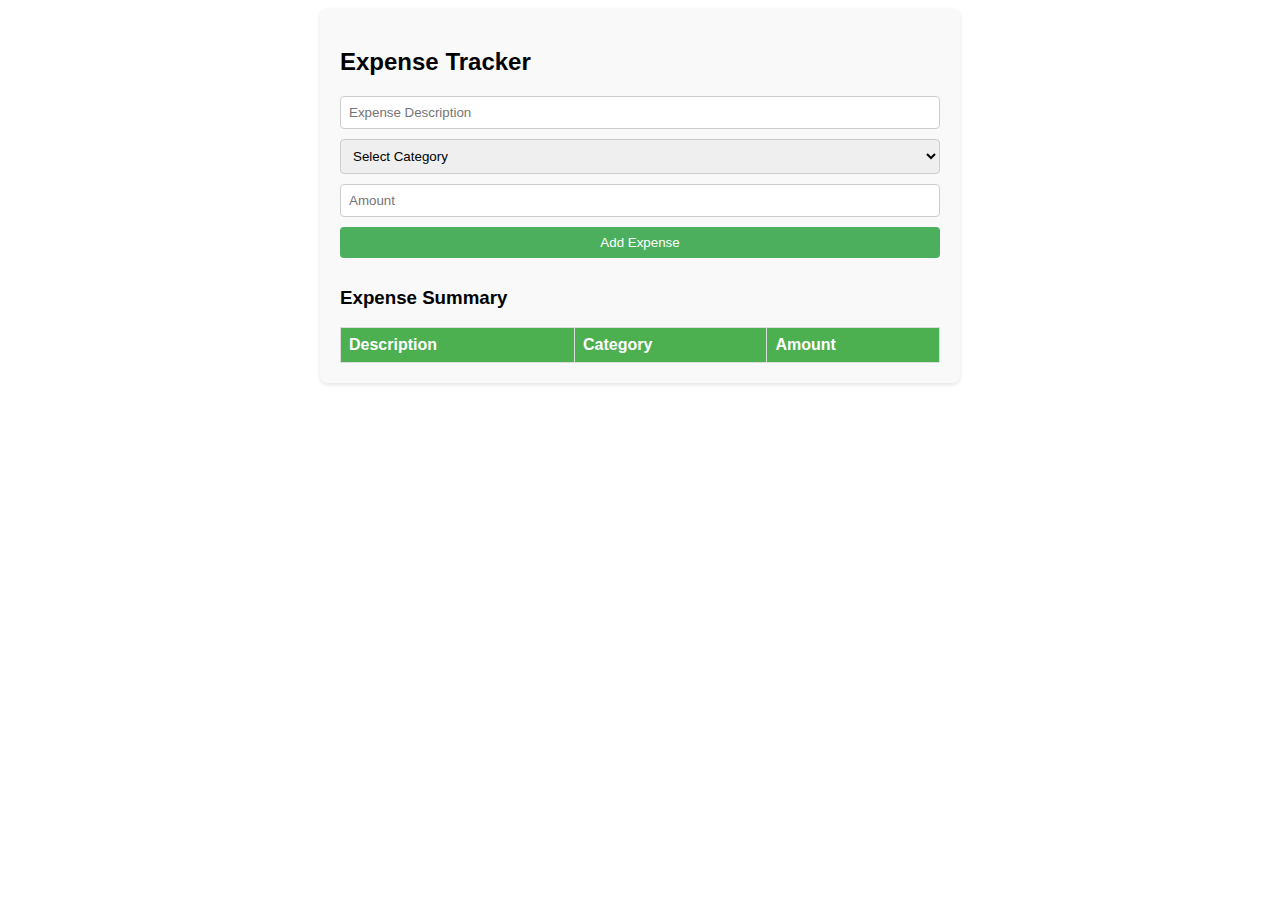
<file: Expense-Tracker/index.html>
<!DOCTYPE html>
<html lang="en">
<head>
    <meta charset="UTF-8">
    <meta name="viewport" content="width=device-width, initial-scale=1.0">
    <title>Expense Tracker</title>
    <style>
        body{
            font-family: Arial, Helvetica, sans-serif;
        }
        .container{
            max-width: 600px;
            margin: 0 auto;
            padding: 20px;
            background-color: #f9f9f9;
            border-radius: 8px;
            box-shadow: 0 2px 4px rgba(0,0,0,0.1);
        }
        input[type="text"],select,input[type="number"],input[type="submit"]{
            margin-bottom: 10px;
            width: 100%;
            padding: 8px;
            border: 1px solid #ccc;
            border-radius: 4px;
            box-sizing: border-box;
        }
        input[type="submit"]{
            background-color: #4caf5d;
            color: white;
            border: none;
            cursor: pointer;
        }
        input[type="submit"]:hover{
            background-color: #45a049;
        }
        table{
            width: 100%;
            border-collapse: collapse;
        }
        th,td{
            border: 1px solid #ddd;
            padding: 8px;
            text-align: left;
        }
        th{
            background-color: #4caf50;
            color: white;
        }
    </style>
</head>
<body>
    <div class="container">
        <h2>Expense Tracker</h2>
        <form id="expenseForm">
            <input type="text" id="description" placeholder="Expense Description" required/>
            <br>
            <select id="category" required>
                <option value="">Select Category</option>
                <option value="Food">Food</option>
                <option value="Transportation">Transportation</option>
                <option value="Utilities">Utilities</option>
                <option value="Entertainment">Entertainment</option>
                <option value="Others">Others</option>
            </select> <br>
            <input type="number" id="amount" placeholder="Amount" required> <br>
            <input type="submit" value="Add Expense">
        </form>
        <h3>Expense Summary</h3>
        <table id="expenseTable">
            <thead>
                <tr>
                    <th>Description</th>
                    <th>Category</th>
                    <th>Amount</th>
                </tr>
            </thead>
            <tbody id="expenseList">

            </tbody>
        </table>
    </div>
    <script>
        const expenseForm = document.getElementById('expenseForm');
        const expenseList = document.getElementById('expenseList');
        
        expenseForm.addEventListener('submit', function(event){
            event.preventDefault();
            const description = document.getElementById('description').value;
            const category = document.getElementById('category').value;
            const amount = document.getElementById('amount').value;
            
            if (description && category && !isNaN(amount)) {
                const newRow = document.createElement('tr');
                newRow.innerHTML = `<td>${description}</td>
                                    <td>${category}</td>
                                    <td>${amount}</td>`;
                
                expenseList.appendChild(newRow);
                
                document.getElementById('description').value = '';
                document.getElementById('category').value = '';
                document.getElementById('amount').value = '';
            }
        });
    </script>
</body>
</html>
</file>
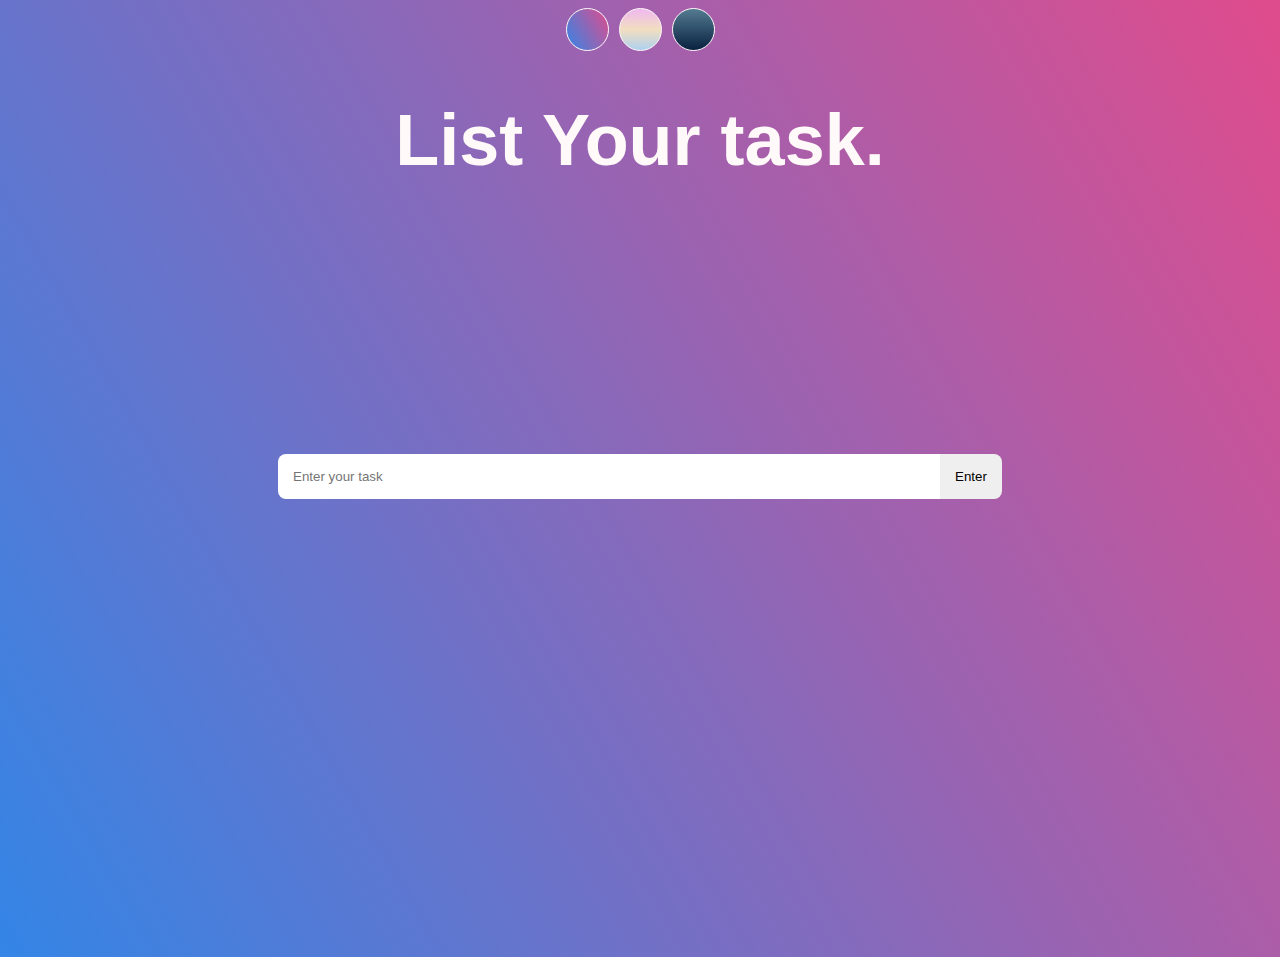
<file: To-Do List (Js)/index.html>
<!DOCTYPE html>
<html lang="en">
<head>
    <meta charset="UTF-8">
    <meta name="viewport" content="width=device-width, initial-scale=1.0">
    <title>To Do List</title>
    <link rel="shortcut icon" href="favicon.png">
    <link rel="stylesheet" href="style.css">
    <link rel="stylesheet" href="https://cdnjs.cloudflare.com/ajax/libs/font-awesome/6.0.0-beta3/css/all.min.css">
</head>
<body class="theme">
    <div class="Theme-changer">
        <div class="light select theme" id="default"></div>
        <div class="dark select theme1" id="light" style="margin-left: 10px;margin-right: 10px;"></div>
        <div class="default select theme2" id="dark"></div>
    </div>
    <h1>List Your task.</h1>
    <div class="contain">
        <div class="contain1">
            <form id="form">
                <input type="text" id="input" placeholder="Enter your task">
                <button id="add" class="btn-hover">Enter</button>
            </form>
        </div>
        <br>
            <div class="res2">
                <ul class="edit">
                </ul>
        </div>
    </div>
</body>
<script type="module" src="script.js"></script>
</html>
</file>
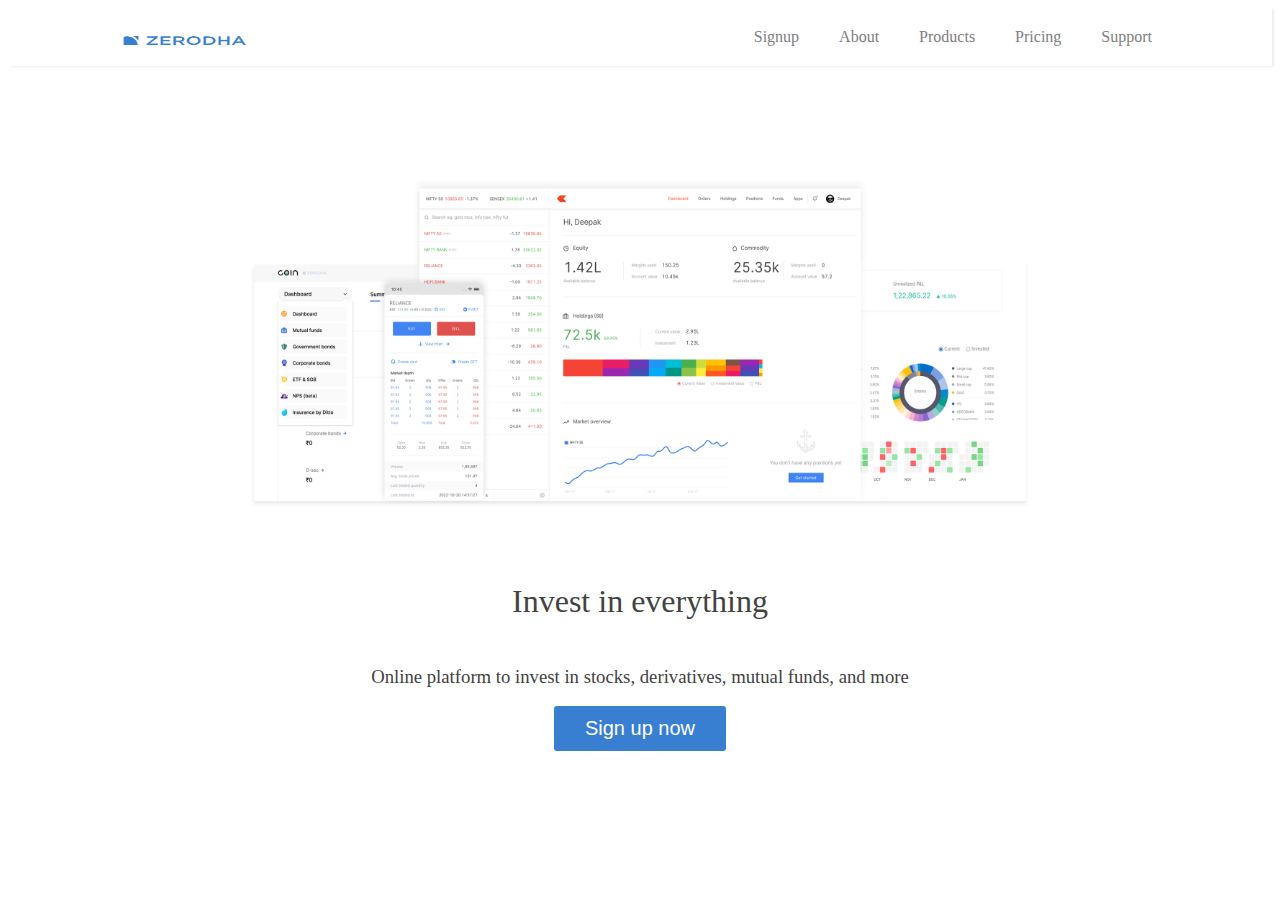
<file: zerodha-landing-page/index.html>
<html>
    <head>
        <title>Zerodha - Online Stock Trading</title>
    </head>
    <body>
        <!-- Dumb way using - float propertyx -->
        <!-- <div style="padding-left: 100px; padding-right: 100px;">
            <img src="logo.svg" width="200">
            <span style="float: right;">Sign up</span>
        </div> -->

        <!-- Using flex box -->
        <div style="display: flex; justify-content: space-between; padding-right: 100px; padding-left: 100px; box-shadow: 2px 1px 2px #eee;">
            <!-- first children -->
            <img src="zerodha_logo.png" width="150px" height="20px" style="padding-top: 23px; cursor: pointer;">
            <div style="display: flex; justify-content: space-between;">
                <div style="padding: 20px; color: gray; cursor: pointer;">Signup</div>
                <div style="padding: 20px; color: gray; cursor: pointer;">About</div>
                <div style="padding: 20px; color: gray; cursor: pointer;">Products</div>
                <div style="padding: 20px; color: gray; cursor: pointer;">Pricing</div>
                <div style="padding: 20px; color: gray; cursor: pointer;">Support</div>
            </div>
        </div>
        <br>
        <div style="display: flex; justify-content: center; padding-top: 70px;">
            <img src="landing.png" height="370px" width="850px">
        </div>
        <br>
        <div style="padding-top: 20px; display: flex; justify-content: center;">
            <h1 style="color: #424242; font-weight: 300;">Invest in everything</h1>
        </div>
        <div style="padding-top: 5px; display: flex; justify-content: center;">
            <h3 style="color: #424242; font-weight: 100;">Online platform to invest in stocks, derivatives, mutual funds, and more</h3>
        </div>
        <div style="display: flex; justify-content: center;">
            <button style="cursor: pointer; background-color: #387ed1; border-radius: 3px; color: #fff; border: 1px solid rgba(0,0,0,0) !important; padding-top: 10px; padding-bottom: 10px; padding-left: 30px; padding-right: 30px; font-size: 20px;">Sign up now</button>
        </div>
    </body>
</html>
</file>
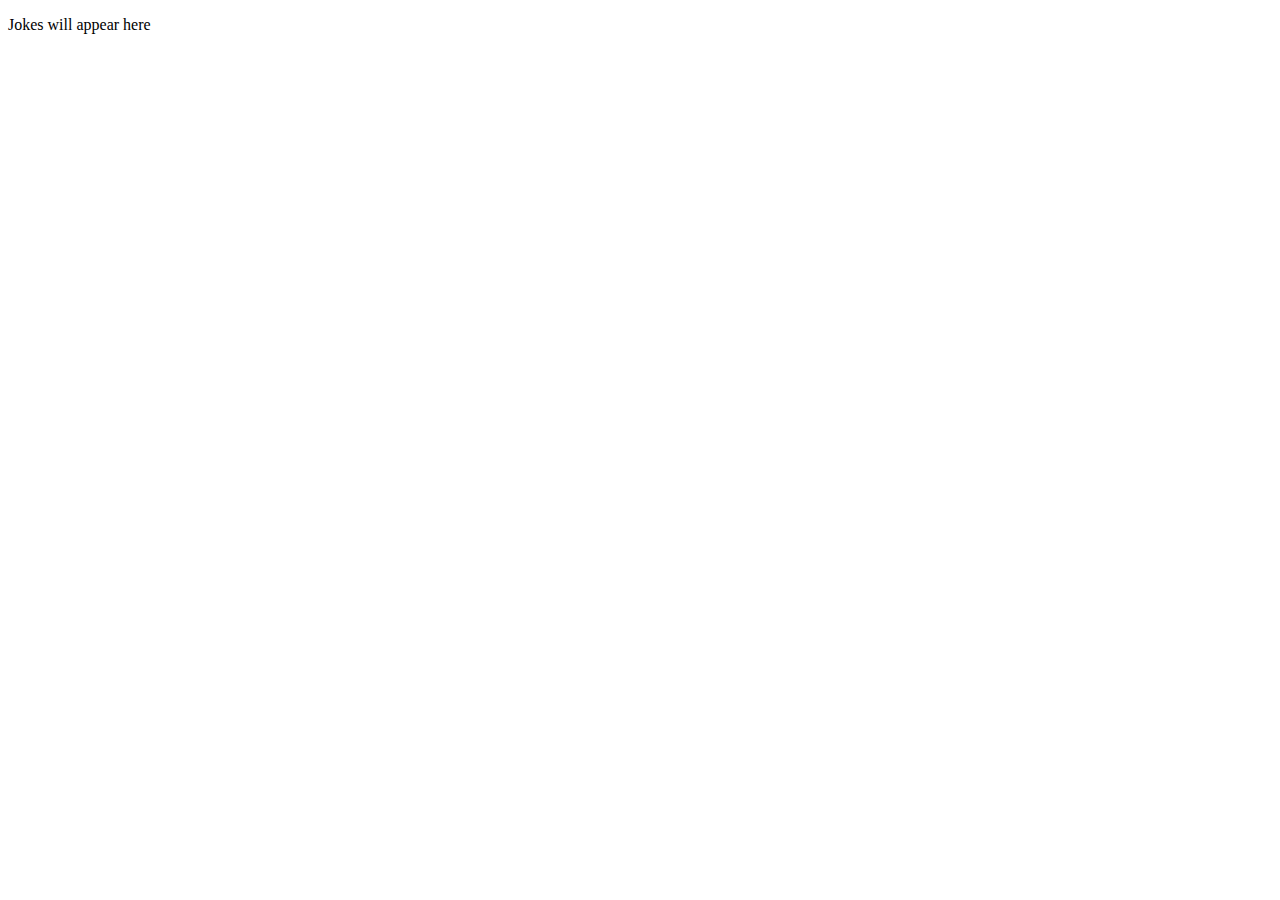
<file: BroJoke/popup.html>
<!DOCTYPE html>
<html lang="en">
<head>
    <meta charset="UTF-8">
    <meta name="viewport" content="width=device-width, initial-scale=1.0">
    <title>BroJoke</title>
</head>
<body>
    <p id="jokeElement">Jokes will appear here</p>
    <script src="script.js"></script>
</body>
</html>
</file>
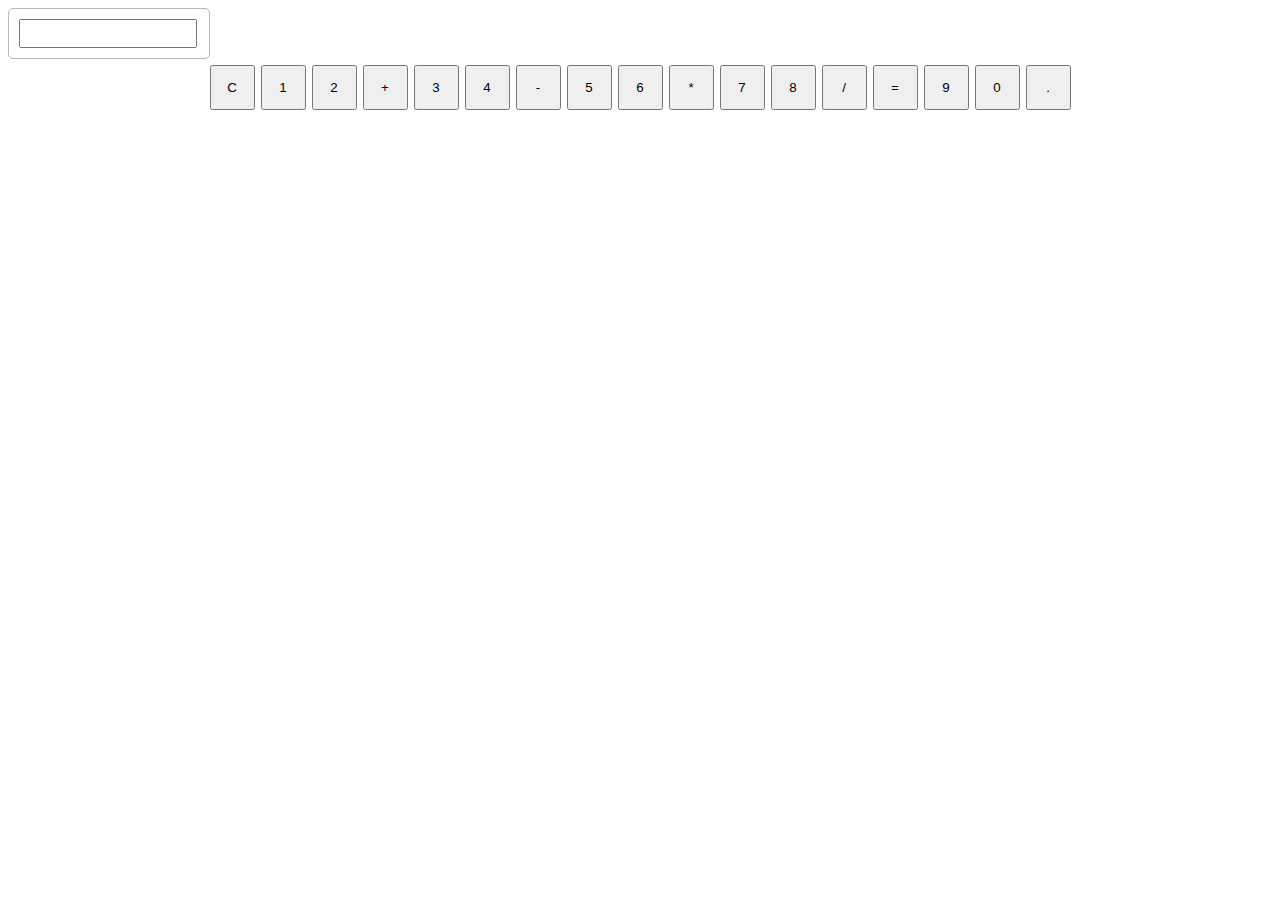
<file: Calculator/Calculator.html>
<!DOCTYPE html>
<html lang="en">
<head>
    <meta charset="UTF-8">
    <meta name="viewport" content="width=device-width, initial-scale=1.0">
    <title>Calculator</title>
    <link rel="stylesheet" href="calculator.css">
</head>
<body>
    <div id="calculator">
        <input type="text" id="display" readonly>
    </div>
    <div class="button-container">
        <button class="button" onclick="clearDisplay()">C</button>
        <button class="button" onclick="appendToDisplay('1')">1</button>
        <button class="button" onclick="appendToDisplay('2')">2</button>
        <button class="button" onclick="appendToDisplay('+')">+</button>
        <button class="button" onclick="appendToDisplay('3')">3</button>
        <button class="button" onclick="appendToDisplay('4')">4</button>
        <button class="button" onclick="appendToDisplay('-')">-</button>
        <button class="button" onclick="appendToDisplay('5')">5</button>
        <button class="button" onclick="appendToDisplay('6')">6</button>
        <button class="button" onclick="appendToDisplay('*')">*</button>
        <button class="button" onclick="appendToDisplay('7')">7</button>
        <button class="button" onclick="appendToDisplay('8')">8</button>
        <button class="button" onclick="appendToDisplay('/')">/</button>
        <button class="button" onclick="calculateResult()">=</button>
        <button class="button" onclick="appendToDisplay('9')">9</button>
        <button class="button" onclick="appendToDisplay('0')">0</button>
        <button class="button" onclick="appendToDisplay('.')">.</button>
    </div>

    <script>
        let currentDisplayValue = '';

        function clearDisplay() {
            currentDisplayValue = '';
            document.querySelector('#display').value = currentDisplayValue;
        }

        function appendToDisplay(value) {
            currentDisplayValue += value;
            document.querySelector('#display').value = currentDisplayValue;
        }

        function calculateResult() {
            try {
                currentDisplayValue = eval(currentDisplayValue);
                document.querySelector('#display').value = currentDisplayValue;
            } catch (e) {
                document.querySelector('#display').value = 'Error';
            }
        }
    </script>
</body>
</html>
</file>
<file: To-Do List (Js)/style.css>
body {
    font-family: 'Trebuchet MS', 'Lucida Sans Unicode', 'Lucida Grande', 'Lucida Sans', Arial, sans-serif;
    align-content: center;
    text-align: center;
    justify-content: center;
}

.Theme-changer {
    display: flex;
    justify-content: center;
    align-items: center;

}

.select {
    border: 1px solid black;
    border-radius: 100%;
    width: 41px;
    height: 41px;
}


.theme {
    background: rgb(224, 76, 141);
    background: linear-gradient(240deg, rgba(224, 76, 141, 1) 0%, rgba(51, 133, 230, 1) 100%);
    color: #fff9f9;
    border-color: #fff9f9;
    transition: background-color 3s ease-in, color 500ms ease-in;
}

.theme1 {
    background: hsla(208, 67%, 81%, 1);
    background: linear-gradient(90deg, hsla(208, 67%, 81%, 1) 0%, hsla(37, 65%, 85%, 1) 50%, hsla(301, 65%, 83%, 1) 100%);
    background: -moz-linear-gradient(90deg, hsla(208, 67%, 81%, 1) 0%, hsla(37, 65%, 85%, 1) 50%, hsla(301, 65%, 83%, 1) 100%);    
    background: -webkit-linear-gradient(90deg, hsla(208, 67%, 81%, 1) 0%, hsla(37, 65%, 85%, 1) 50%, hsla(301, 65%, 83%, 1) 100%);
    filter: progid: DXImageTransform.Microsoft.gradient( startColorstr="#AED1EF", endColorstr="#F2DFC1", GradientType=1 );
    border-color: #fff9f9;
    color: black;
    transition: background-color 3s ease-in, color 500ms ease-in;
    
}

.theme2 {
    background: hsla(213, 77%, 14%, 1);
    background: linear-gradient(90deg, hsla(213, 77%, 14%, 1) 0%, hsla(202, 27%, 45%, 1) 100%);
    background: -moz-linear-gradient(90deg, hsla(213, 77%, 14%, 1) 0%, hsla(202, 27%, 45%, 1) 100%);
    background: -webkit-linear-gradient(90deg, hsla(213, 77%, 14%, 1) 0%, hsla(202, 27%, 45%, 1) 100%);
    filter: progid: DXImageTransform.Microsoft.gradient( startColorstr="#08203E", endColorstr="#557C93", GradientType=1 );
    color: #ffffff;
    border-color: #fff9f9;
    transition: background-color 3s ease-out, color 500ms ease-in;
    
}

h1 {
    font-size: 8vh;
}

.contain {
    height: 80vh;
}

.contain1 {
    height: 30vh;
    display: flex;
    flex-direction: column;
    justify-content: flex-end;
    align-items: center;
    /* padding: 30px; */
}

.res {
    padding-left: 0%;
    width: 100%;
    display: flex;
    justify-content: center;
    align-items: center;
}
.res ul {
    padding-inline-start: 0%;
}

.res ol {
    justify-content: center;
    list-style: none;
    width: 50%;
    background: rgb(170, 94, 169);
    background: linear-gradient(90deg, rgba(170, 94, 169, 1) 23%, rgba(213, 80, 147, 1) 32%, rgba(220, 78, 78, 1) 46%, rgba(224, 76, 141, 1) 100%, rgba(51, 133, 230, 1) 100%);
    border: 1px solid white;
    font-size: x-large;
    border-radius: 1rem;
    border-top-right-radius: 0%;
    border-bottom-right-radius: 0%;
    /* transition: background-color 300ms ease-in-out, color 300ms ease-in-out;  */
}
/* Next Band */
.res1 {
    padding-left: 0%;
    width: 100%;
    display: flex;
    justify-content: center;
    align-items: center;
}
.res1 ul {
    padding-inline-start: 0%;
}

.res1 ol {
    justify-content: center;
    list-style: none;
    width: 50%;
    background: rgb(172,172,182);
    background: linear-gradient(58deg, rgba(172,172,182,1) 15%, rgba(121,121,119,1) 100%);
    color: black;
    font-size: x-large;
    border-radius: 1rem;
    border-top-right-radius: 0%;
    border-bottom-right-radius: 0%;
}
/* Next Band  */

.res2 {
    padding-left: 0%;
    width: 100%;
    display: flex;
    justify-content: center;
    align-items: center;
}
.res2 ul {
    padding-inline-start: 0%;
}

.res2 ol {
    justify-content: center;
    list-style: none;
    width: 50%;
    background: rgb(200,200,237);
    background: linear-gradient(58deg, rgba(200,200,237,1) 15%, rgba(255,254,233,1) 100%);
    color: black;
    border: 1px solid white;
    font-size: x-large;
    border-radius: 1rem;
    border-top-right-radius: 0%;
    border-bottom-right-radius: 0%;
}

.inside {
    text-align: center;
    width: 70vw;
    padding-bottom: 10px;
    height: max-content;
    display: flex;
    align-content: center;
    justify-content: center;
}

.inside button {
    right: 45vmin;
    font-size: large;
    padding: 15px;
    border: none;
    justify-content: center;
    align-items: center;
    width: fit-content;
    border: 1px white;
}

.inside ol {
    text-align: center;
    display: flex;
    justify-content: center;
    align-items: center;

}

form {
    display: flex;
    width: 100%;
    align-items: center;
    justify-content: center;

}

form input {
    width: 50%;
    border: none;
    border-top-left-radius: 0.5rem;
    border-bottom-left-radius: 0.5rem;
    padding: 15px;
    outline: none;
    transition: background-color 200ms ease-out, color 100ms ease-in;
}

form input:hover {
    color: black;
    background-color: #cbcbcb;
}

form button {
    padding: 15px;
    border-top-right-radius: 0.5rem;
    border-bottom-right-radius: 0.5rem;
    border: none;
    transition: background-color 200ms ease-out, color 100ms ease-out;
}

.btn-hover {
    transition: background-color 200ms ease-out, color 100ms ease-out;
}

.btn-hover:hover {
    background-color: #000000;
    color: #fff9f9;
}
</file>
<file: Calculator/calculator.css>
#calculator{
    border: 1px solid rgb(187, 183 , 183);
    border-radius: 5px;
    width: 200px;
}

#display{
    margin: 10px;
    width: 85%;
    font-size: 20px;
}

.button-container{
    display:flex;
    justify-content: center;
    margin: 3px;
    flex-wrap: wrap;
}

.button{
    width:45px;
    height:45px;
    margin:3px;
}
</file>
